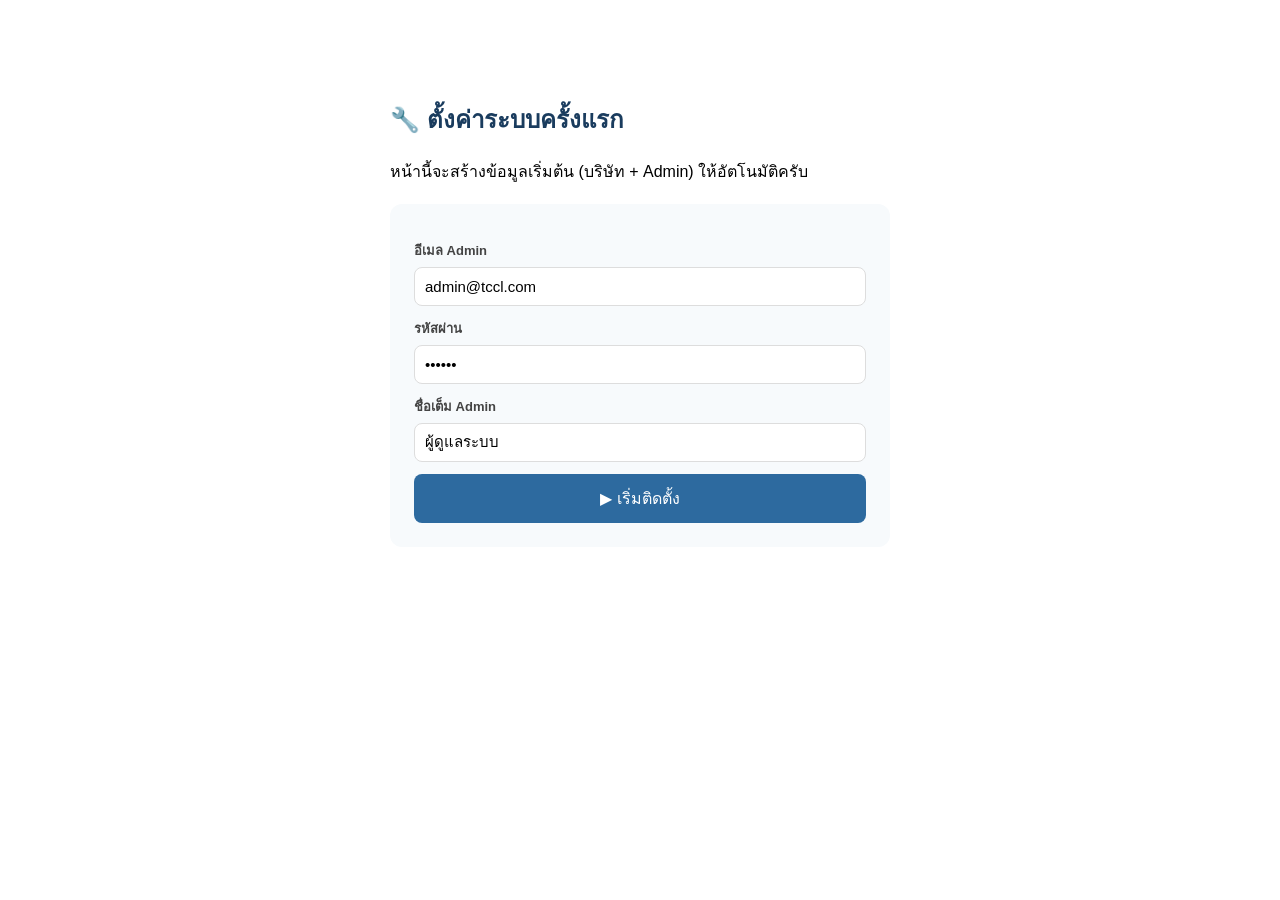
<file: setup_admin.html>
<!DOCTYPE html>
<html lang="th">
<head>
<meta charset="UTF-8">
<title>Setup Admin - Construction Management</title>
<style>
body { font-family: sans-serif; max-width: 500px; margin: 60px auto; padding: 20px; }
h2 { color: #1a3c5e; }
.card { background: #f7fafc; border-radius: 12px; padding: 24px; margin-top: 20px; }
button { background: #2d6a9f; color: #fff; border: none; padding: 12px 24px; border-radius: 8px; font-size: 16px; cursor: pointer; width: 100%; margin-top: 12px; }
button:hover { background: #1a3c5e; }
#log { margin-top: 16px; font-size: 14px; line-height: 1.8; }
.ok { color: #38a169; font-weight: 700; }
.err { color: #e53e3e; }
input { width: 100%; padding: 10px; border: 1.5px solid #ddd; border-radius: 8px; font-size: 15px; box-sizing: border-box; margin-top: 6px; }
label { font-size: 13px; font-weight: 600; color: #444; display: block; margin-top: 12px; }
</style>
</head>
<body>
<h2>🔧 ตั้งค่าระบบครั้งแรก</h2>
<p>หน้านี้จะสร้างข้อมูลเริ่มต้น (บริษัท + Admin) ให้อัตโนมัติครับ</p>

<div class="card">
  <label>อีเมล Admin</label>
  <input id="email" value="admin@tccl.com">
  <label>รหัสผ่าน</label>
  <input id="pass" type="password" value="123456">
  <label>ชื่อเต็ม Admin</label>
  <input id="name" value="ผู้ดูแลระบบ">
  <button onclick="runSetup()">▶ เริ่มติดตั้ง</button>
</div>

<div id="log"></div>

<script type="module">
import { createClient } from 'https://esm.sh/@supabase/supabase-js@2';

const sb = createClient(
  'https://ilapjwjswpswdxzfmmqn.supabase.co',
  'sb_publishable_D_sigwHyTwWW8J6Rhllg9w_SX75bazV'
);

function log(msg, type = '') {
  document.getElementById('log').innerHTML += `<div class="${type}">▸ ${msg}</div>`;
}

window.runSetup = async () => {
  document.getElementById('log').innerHTML = '';
  const email = document.getElementById('email').value;
  const pass = document.getElementById('pass').value;
  const name = document.getElementById('name').value;

  try {
    // 1. Login
    log('กำลัง Login...');
    const { data: auth, error: authErr } = await sb.auth.signInWithPassword({ email, password: pass });
    if (authErr) throw new Error('Login ไม่สำเร็จ: ' + authErr.message);
    log('Login สำเร็จ ✓', 'ok');

    const uid = auth.user.id;

    // 2. Insert companies
    log('กำลังสร้างข้อมูลบริษัท...');
    await sb.from('companies').upsert([
      { name: 'TCCL', short_name: 'TCCL' },
      { name: 'Yipintsoi Energy', short_name: 'YEG' }
    ], { onConflict: 'name' });
    log('สร้างบริษัท TCCL และ Yipintsoi Energy ✓', 'ok');

    // 3. Get TCCL id
    const { data: companies } = await sb.from('companies').select('id,name').order('name');
    const tccl = companies.find(c => c.short_name === 'TCCL' || c.name === 'TCCL');
    log(`บริษัท: ${companies.map(c=>c.name).join(', ')} ✓`, 'ok');

    // 4. Insert admin profile
    log('กำลังสร้าง Admin profile...');
    const { error: profErr } = await sb.from('profiles').upsert({
      id: uid,
      full_name: name,
      role: 'admin',
      company_id: tccl?.id || null
    }, { onConflict: 'id' });
    if (profErr) throw new Error('สร้าง Profile ไม่สำเร็จ: ' + profErr.message);
    log('สร้าง Admin profile ✓', 'ok');

    log('──────────────────────────', 'ok');
    log('✅ ติดตั้งเสร็จแล้ว! เปิด index.html แล้ว Login ด้วย ' + email, 'ok');

  } catch(e) {
    log('❌ Error: ' + e.message, 'err');
  }
};
</script>
</body>
</html>
</file>
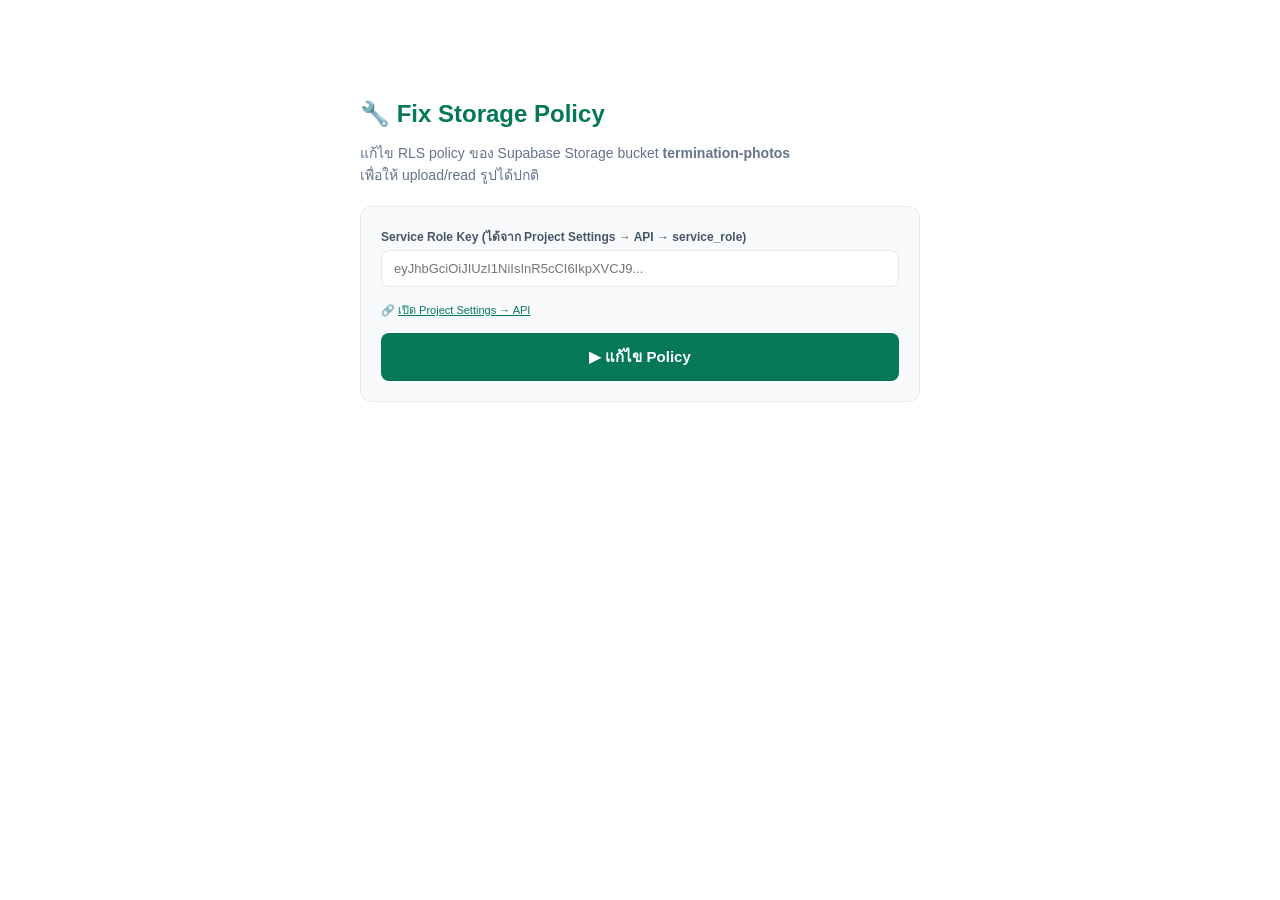
<file: petty-cash-web/fix_storage_policy.html>
<!DOCTYPE html>
<html lang="th">
<head>
<meta charset="UTF-8">
<title>Fix Storage Policy</title>
<style>
body { font-family: sans-serif; max-width: 560px; margin: 60px auto; padding: 20px; color: #1e293b; }
h2 { color: #047857; margin-bottom: 4px; }
p { color: #64748b; font-size: 14px; margin-bottom: 20px; }
label { font-size: 12px; font-weight: 600; color: #475569; display: block; margin-bottom: 4px; }
input { width: 100%; padding: 10px 12px; border: 1.5px solid #e2e8f0; border-radius: 8px;
        font-size: 13px; box-sizing: border-box; margin-bottom: 14px; }
button { background: #047857; color: #fff; border: none; padding: 12px 24px; border-radius: 8px;
         font-size: 15px; cursor: pointer; width: 100%; font-weight: 600; }
button:hover { background: #065f46; }
button:disabled { background: #94a3b8; cursor: not-allowed; }
#log { margin-top: 20px; font-size: 13px; line-height: 2; }
.ok  { color: #16a34a; font-weight: 600; }
.err { color: #dc2626; }
.info{ color: #2563eb; }
.card { background: #f8fafc; border: 1px solid #e2e8f0; border-radius: 12px; padding: 20px; }
a { color: #047857; }
</style>
</head>
<body>
<h2>🔧 Fix Storage Policy</h2>
<p>แก้ไข RLS policy ของ Supabase Storage bucket <strong>termination-photos</strong><br>
   เพื่อให้ upload/read รูปได้ปกติ</p>

<div class="card">
  <label>Service Role Key (ได้จาก Project Settings → API → service_role)</label>
  <input id="svc-key" type="password" placeholder="eyJhbGciOiJIUzI1NiIsInR5cCI6IkpXVCJ9...">
  <small style="display:block;margin-bottom:14px;color:#94a3b8;font-size:11px">
    🔗 <a href="https://supabase.com/dashboard/project/ilapjwjswpswdxzfmmqn/settings/api" target="_blank">
    เปิด Project Settings → API
    </a>
  </small>
  <button id="btn" onclick="runFix()">▶ แก้ไข Policy</button>
</div>
<div id="log"></div>

<script type="module">
import { createClient } from 'https://esm.sh/@supabase/supabase-js@2';

const PROJECT_URL = 'https://ilapjwjswpswdxzfmmqn.supabase.co';

function log(msg, type = 'info') {
  document.getElementById('log').innerHTML += `<div class="${type}">▸ ${msg}</div>`;
}

window.runFix = async () => {
  const svcKey = document.getElementById('svc-key').value.trim();
  if (!svcKey) { alert('กรุณากรอก Service Role Key ก่อนครับ'); return; }

  const btn = document.getElementById('btn');
  btn.disabled = true;
  document.getElementById('log').innerHTML = '';

  const sb = createClient(PROJECT_URL, svcKey, {
    auth: { autoRefreshToken: false, persistSession: false }
  });

  // ── Migration SQL ──────────────────────────────────────────
  const migrations = [
    {
      name: 'Migration v5: global installer columns',
      sql: `ALTER TABLE termination_records
  ADD COLUMN IF NOT EXISTS global_install_name      TEXT,
  ADD COLUMN IF NOT EXISTS global_install_date      DATE,
  ADD COLUMN IF NOT EXISTS global_install_signature TEXT;`
    },
  ];

  log('── รัน Database Migrations ──', 'info');
  for (const m of migrations) {
    log(`กำลัง apply: ${m.name}...`);
    const mRes = await fetch(
      `https://api.supabase.com/v1/projects/ilapjwjswpswdxzfmmqn/database/query`,
      { method: 'POST', headers: { 'Content-Type': 'application/json', 'Authorization': `Bearer ${svcKey}` }, body: JSON.stringify({ query: m.sql }) }
    );
    if (mRes.ok) { log(`✓ ${m.name}`, 'ok'); }
    else { const e = await mRes.text(); log(`⚠ ${m.name}: ${e}`, 'err'); }
  }

  log('── ตั้งค่า Storage Policy ──', 'info');
  const policies = [
    {
      name: 'Allow authenticated uploads',
      sql: `CREATE POLICY IF NOT EXISTS "Allow authenticated uploads"
            ON storage.objects FOR INSERT TO authenticated
            WITH CHECK (bucket_id = 'termination-photos');`
    },
    {
      name: 'Allow authenticated reads',
      sql: `CREATE POLICY IF NOT EXISTS "Allow authenticated reads"
            ON storage.objects FOR SELECT TO authenticated
            USING (bucket_id = 'termination-photos');`
    },
    {
      name: 'Allow authenticated updates',
      sql: `CREATE POLICY IF NOT EXISTS "Allow authenticated updates"
            ON storage.objects FOR UPDATE TO authenticated
            USING (bucket_id = 'termination-photos');`
    },
    {
      name: 'Allow authenticated deletes',
      sql: `CREATE POLICY IF NOT EXISTS "Allow authenticated deletes"
            ON storage.objects FOR DELETE TO authenticated
            USING (bucket_id = 'termination-photos');`
    },
  ];

  try {
    for (const p of policies) {
      log(`กำลังสร้าง policy: ${p.name}...`);
      const res = await fetch(`${PROJECT_URL}/rest/v1/rpc/exec_sql`, {
        method: 'POST',
        headers: {
          'Content-Type': 'application/json',
          'apikey': svcKey,
          'Authorization': `Bearer ${svcKey}`,
        },
        body: JSON.stringify({ sql: p.sql }),
      });

      if (!res.ok) {
        // fallback: use Supabase management API
        const mgmtRes = await fetch(
          `https://api.supabase.com/v1/projects/ilapjwjswpswdxzfmmqn/database/query`,
          {
            method: 'POST',
            headers: {
              'Content-Type': 'application/json',
              'Authorization': `Bearer ${svcKey}`,
            },
            body: JSON.stringify({ query: p.sql }),
          }
        );
        if (!mgmtRes.ok) {
          const err = await mgmtRes.text();
          log(`⚠ ${p.name}: ใช้ Management API แล้วก็ไม่ผ่าน — ${err}`, 'err');
          continue;
        }
      }
      log(`✓ ${p.name}`, 'ok');
    }

    // also make bucket public
    log('กำลังตั้ง bucket เป็น public...');
    const pubRes = await fetch(`${PROJECT_URL}/storage/v1/bucket/termination-photos`, {
      method: 'PUT',
      headers: {
        'Content-Type': 'application/json',
        'apikey': svcKey,
        'Authorization': `Bearer ${svcKey}`,
      },
      body: JSON.stringify({ public: true }),
    });
    if (pubRes.ok) {
      log('✓ Bucket ตั้งเป็น public สำเร็จ — รูปเก่าจะโหลดได้ทันที', 'ok');
    } else {
      const e = await pubRes.text();
      log(`⚠ ตั้ง bucket public ไม่สำเร็จ: ${e}`, 'err');
    }

    log('✅ เสร็จสิ้น! ลองอัพโหลดรูปใหม่ได้เลยครับ', 'ok');
  } catch (ex) {
    log(`เกิดข้อผิดพลาด: ${ex.message}`, 'err');
  }

  btn.disabled = false;
};
</script>
</body>
</html>
</file>
